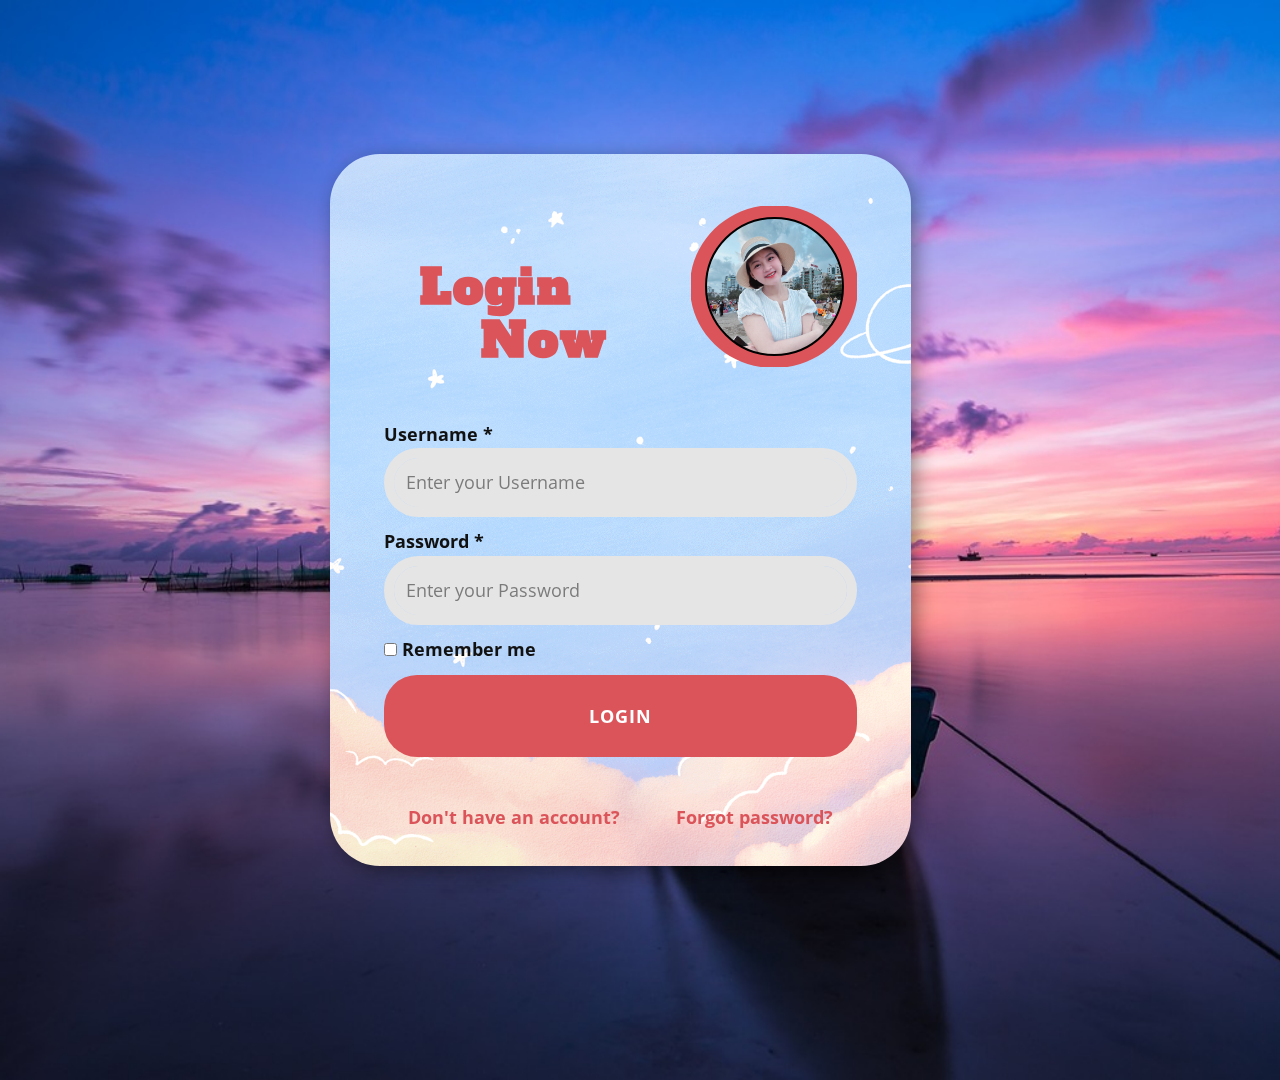
<file: index.html>
<!DOCTYPE html>
<html style="font-size: 16px;" lang="en"><head>
<meta name="google-site-verification" content="GvzpjbZdx0SaR8oDZ8uMAOXZQgMbEIeIkBZQwYq5tkY" />
    <meta name="viewport" content="width=device-width, initial-scale=1.0">
    <meta charset="utf-8">
    <meta name="keywords" content="Login&nbsp;Now">
    <meta name="description" content="">
    <title>Mrs Loan Ielts</title>
    <link rel="stylesheet" href="nicepage.css" media="screen">
<link rel="stylesheet" href="index.css" media="screen">
    <script class="u-script" type="text/javascript" src="jquery.js" defer=""></script>
    <script class="u-script" type="text/javascript" src="nicepage.js" defer=""></script>
    <meta name="generator" content="Nicepage 6.19.6, nicepage.com">
    <link id="u-theme-google-font" rel="stylesheet" href="https://fonts.googleapis.com/css?family=Roboto:100,100i,300,300i,400,400i,500,500i,700,700i,900,900i|Open+Sans:300,300i,400,400i,500,500i,600,600i,700,700i,800,800i">
    <link id="u-page-google-font" rel="stylesheet" href="https://fonts.googleapis.com/css?family=Alfa+Slab+One:400">
    <script type="application/ld+json">{
		"@context": "http://schema.org",
		"@type": "Organization",
		"name": ""
}</script>
    <meta name="theme-color" content="#db545a">
    <meta property="og:title" content="Page 1">
    <meta property="og:type" content="website">
  <meta data-intl-tel-input-cdn-path="intlTelInput/"></head>
  <body data-path-to-root="./" data-include-products="false" class="u-body u-xl-mode" data-lang="en">
    <section class="u-clearfix u-image u-section-1" id="sec-9a16" data-image-width="1280" data-image-height="845">
      <div class="u-clearfix u-sheet u-sheet-1">
        <div class="custom-expanded u-align-center u-container-style u-group u-image u-radius-50 u-shape-round u-image-1" data-image-width="1500" data-image-height="1000" data-animation-name="customAnimationIn" data-animation-duration="1000" data-animation-delay="0" data-animation-direction="">
          <div class="u-container-layout u-container-layout-1">
            <div class="u-radius u-shape u-shape-round u-text-palette-1-base u-shape-1" data-animation-name="customAnimationIn" data-animation-duration="3000" data-animation-delay="0">
              <svg class="u-svg-link" preserveAspectRatio="none" viewBox="0 0 160 160" style=""><use xlink:href="#svg-4802"></use></svg>
              <svg class="u-svg-content" viewBox="1 1 158 158" x="0px" y="0px" id="svg-4802" style="enable-background:new 0 0 160 160;"><path d="M80,30c27.6,0,50,22.4,50,50s-22.4,50-50,50s-50-22.4-50-50S52.4,30,80,30 M80,0C35.8,0,0,35.8,0,80s35.8,80,80,80
	s80-35.8,80-80S124.2,0,80,0L80,0z"></path></svg>
            </div>
            <div class="u-border-2 u-border-black u-image u-image-circle u-preserve-proportions u-image-2" alt="" data-image-width="2048" data-image-height="2048" data-animation-name="customAnimationIn" data-animation-duration="3000" data-animation-delay="0" data-animation-direction=""></div>
            <h2 class="u-custom-font u-text u-text-palette-2-base u-text-1" data-animation-name="lightSpeedIn" data-animation-duration="1000" data-animation-delay="0" data-animation-direction="">Login<br>&nbsp; &nbsp; &nbsp; Now
            </h2>
            <div class="u-form u-login-control u-form-1">
              <form id="loginForm" class="u-clearfix u-form-custom-backend u-form-spacing-10 u-form-vertical u-inner-form" source="custom" name="form" style="padding: 0px;" method="post">
                <div class="u-form-group u-form-name u-label-top">
                  <label for="username-a30d" class="u-label u-label-1">Username *</label>
                  <input type="text" placeholder="Enter your Username" id="username-a30d" name="username" class="u-border-10 u-border-grey-10 u-grey-10 u-input u-input-rectangle u-radius-50 u-input-1" required="">
                </div>
                <div class="u-form-group u-form-password u-label-top">
                  <label for="password-a30d" class="u-label u-label-2">Password *</label>
                  <input type="password" placeholder="Enter your Password" id="password-a30d" name="password" class="u-border-10 u-border-grey-10 u-grey-10 u-input u-input-rectangle u-radius-50 u-input-2" required="">
                </div>
                <div class="u-form-checkbox u-form-group u-label-top">
                  <input type="checkbox" id="checkbox-a30d" name="remember" value="On" class="u-field-input">
                  <label for="checkbox-a30d" class="u-field-label" style="font-size: 1.125rem; letter-spacing: 0px; text-transform: none; font-weight: 700;">Remember me</label>
                </div>
                <div class="u-align-center u-form-group u-form-submit u-label-top">
                  <input type="submit" value="submit" class="u-form-control-hidden">
                  <a href="https://mrsloanenglish.github.io/learn_speak.html" class="u-active-palette-1-base u-border-none u-btn u-btn-round u-btn-submit u-button-style u-hover-palette-1-base u-palette-2-base u-radius u-btn-1">Login</a>
                </div>
                <input type="hidden" value="" name="recaptchaResponse">
              </form>
            </div>
            <a href="#" class="u-border-active-palette-2-base u-border-hover-palette-2-base u-border-none u-btn u-button-style u-login-control u-login-create-account u-none u-text-palette-2-base u-btn-2" data-animation-name="lightSpeedIn" data-animation-duration="1000" data-animation-delay="0" data-animation-direction="">Forgot password?</a>
            <a href="#" class="u-border-active-palette-2-base u-border-hover-palette-2-base u-border-none u-btn u-button-style u-login-control u-login-create-account u-none u-text-palette-2-base u-btn-3" data-animation-name="lightSpeedIn" data-animation-duration="1000" data-animation-delay="0" data-animation-direction="">Don't have an account?</a>
          </div>
        </div>
      </div>
    </section>
</body></html>
<script>
  // Thêm sự kiện submit cho form
  document.getElementById('loginForm').addEventListener('submit', function(event) {
      event.preventDefault(); // Ngăn chặn hành vi submit mặc định
      // Lấy giá trị của các trường
      var username = document.getElementById('username-a30d').value;
      var password = document.getElementById('password-a30d').value;
      
      // Kiểm tra nếu username hoặc password trống
      if (!username || !password) {
          alert('Please fill in all fields.');
          return;
      }
      else if (username ==='studentclass1' || password === 'mrsloanenglish')
      {
        window.location.href = 'https://duongcoipro.github.io/mrsloanenglish.github.io/peak1.html';
      }
      else if (username ==='studentclass2' || password === 'mrsloanenglish') 
      {
        window.location.href = 'https://duongcoipro.github.io/mrsloanenglish.github.io/peak2.html';
      }
      else if (username ==='studentclass3' || password === 'mrsloanenglish') 
      {
        window.location.href = 'https://duongcoipro.github.io/mrsloanenglish.github.io/peak3.html';
      }
      else if (username ==='studentclass4' || password === 'mrsloanenglish') 
      {
        window.location.href = 'https://duongcoipro.github.io/mrsloanenglish.github.io/peak4.html';
      }
      else if (username ==='studentclass5' || password === 'mrsloanenglish') 
      {
        window.location.href = 'https://duongcoipro.github.io/mrsloanenglish.github.io/peak5.html';
      }
      else if (username ==='studentclass6' || password === 'mrsloanenglish') 
      {
        window.location.href = 'https://duongcoipro.github.io/mrsloanenglish.github.io/peak6.html';
      }
      else if (username ==='studentclass7' || password === 'mrsloanenglish')
      {
        window.location.href = 'https://duongcoipro.github.io/mrsloanenglish.github.io/peak7.html';
      }
      else if (username ==='studentclass8' || password === 'mrsloanenglish') 
      {
        window.location.href = 'https://duongcoipro.github.io/mrsloanenglish.github.io/peak8.html';
      }
      else if (username ==='studentclass9' || password === 'mrsloanenglish') 
      {
        window.location.href = 'https://duongcoipro.github.io/mrsloanenglish.github.io/peak9.html';
      }
      else if (username ==='studentclass10' || password === 'mrsloanenglish') 
      {
        window.location.href = 'https://duongcoipro.github.io/mrsloanenglish.github.io/peak10.html';
      }
      else if (username ==='studentclass11' || password === 'mrsloanenglish') 
      {
        window.location.href = 'https://duongcoipro.github.io/mrsloanenglish.github.io/peak11.html';
      }
      else if (username ==='studentclass12' || password === 'mrsloanenglish') 
      {
        window.location.href = 'https://duongcoipro.github.io/mrsloanenglish.github.io/peak12.html';
      }
      else if (username ==='ieltsclass' || password === 'mrsloanenglish') 
      {
        window.location.href = 'https://duongcoipro.github.io/mrsloanenglish.github.io/peakit.html';
      }
      else if (username ==='student' || password === '123')
      {
        //window.location.href = 'https://duongcoipro.github.io/mrsloanenglish.github.io/admin_it_only.html';
	window.location.href = 'https://mrsloanenglish.github.io/mrsthanhloanenglish.github.io/admin_it_only.html';
      }
      // Thực hiện hành động sau khi kiểm tra
      //alert('Form submitted successfully!');
      // Bạn có thể tiếp tục xử lý hoặc submit form bằng cách sau:
      // this.submit(); // nếu bạn muốn submit form sau khi kiểm tra
  });
</script>
</file>
